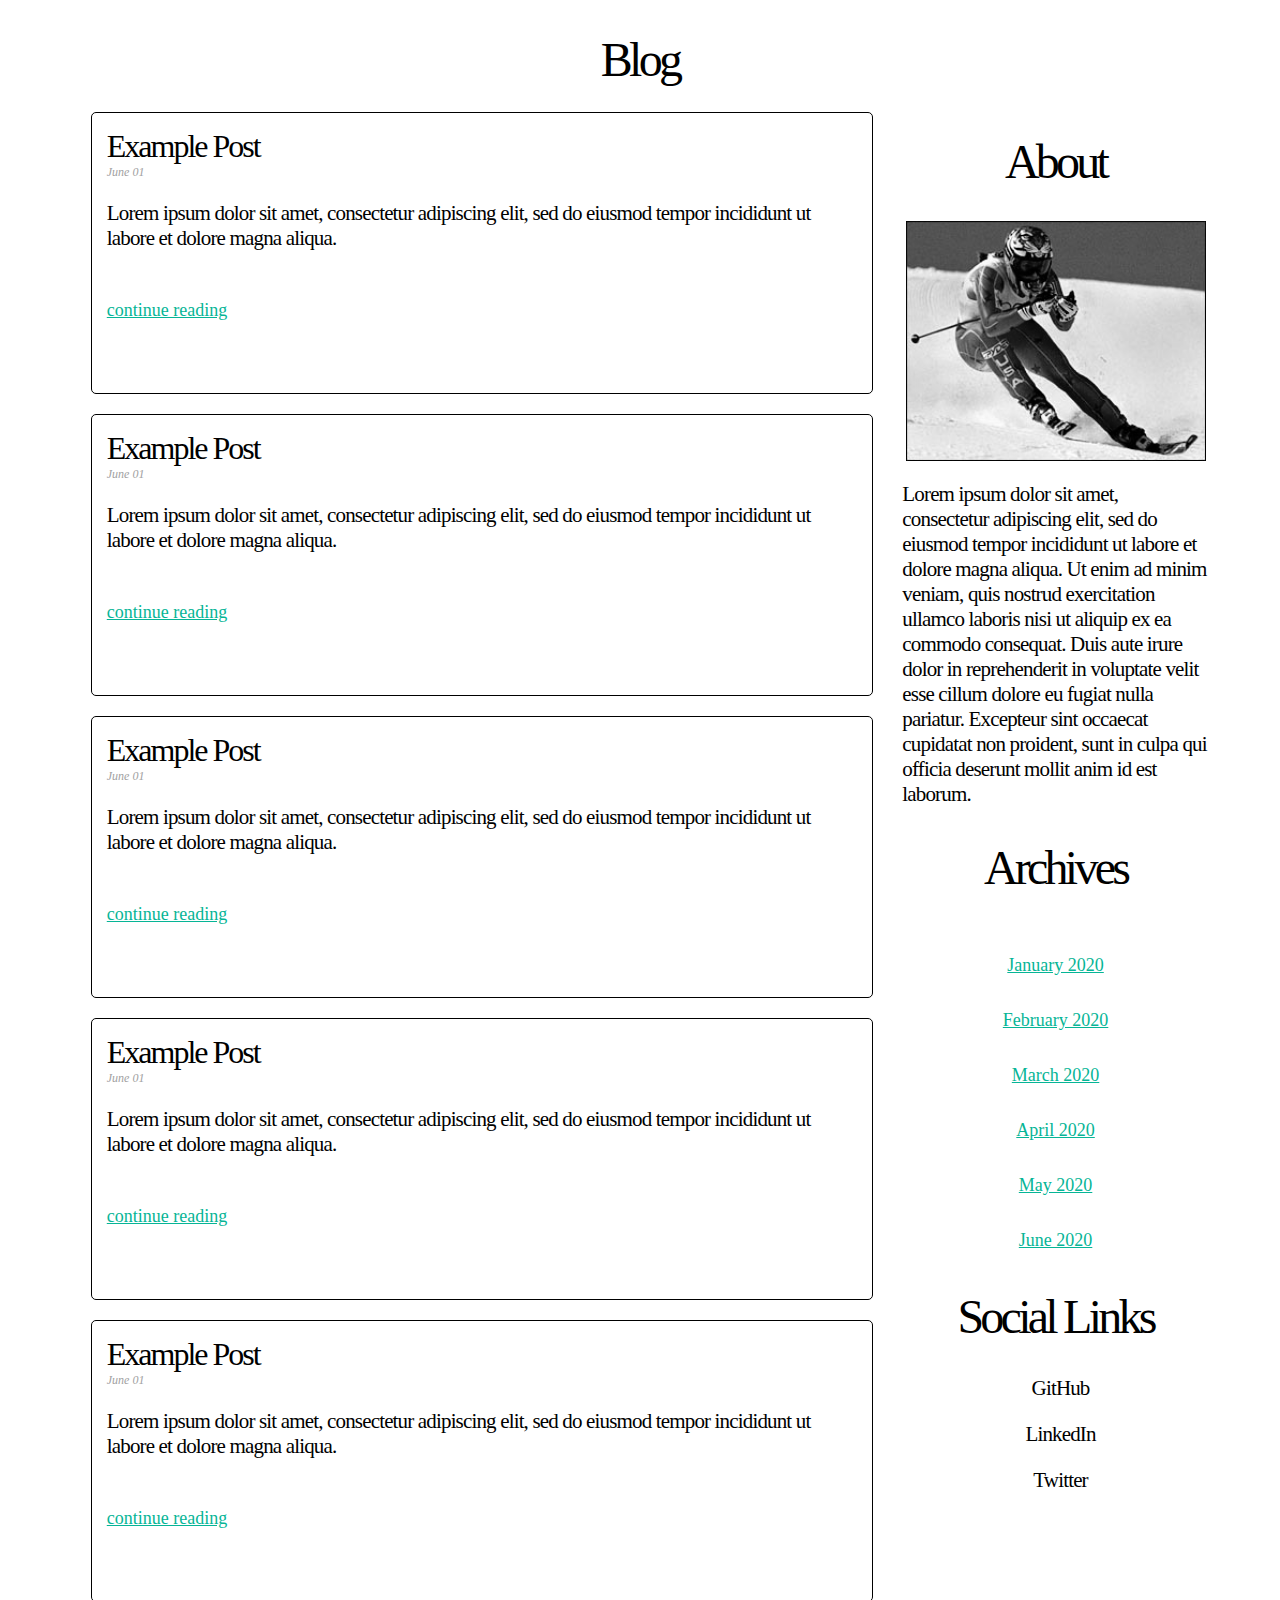
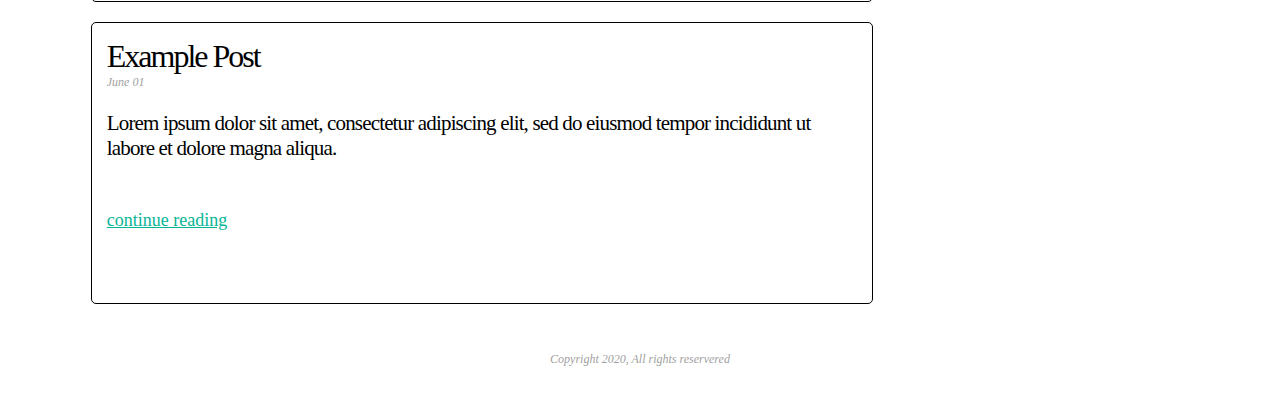
<file: index.html>
<!DOCTYPE html>
<html  lang="en">
    <head>
        <meta charset="utf-8"/>
        <title>Home</title>
        <meta
            content="width=device-width, initial-scale=1, maximum-scale=1"
            name="viewport"
        />
        <link rel="stylesheet" href="css/style.css"> 
    </head>

    <body>
    <h1>
        <div class="container box">
            <div class="header box">Blog</div>
            <div class="content box">
                <div class="post-container">
                    <header class="box-container"><h2>Example Post</h2>
                        <h3>June 01</h3>
                        <p>
                            Lorem ipsum dolor sit amet, consectetur adipiscing elit, sed do eiusmod tempor incididunt ut labore et dolore magna aliqua.
                        </p>
                        <div><a class="anchor box" href="post.html">continue reading</a></div>
                    </header>                
                </div>
                <div class="post-container">
                    <header class="box-container title"><h2>Example Post</h2>
                        <h3>June 01</h3>
                        <p>
                            Lorem ipsum dolor sit amet, consectetur adipiscing elit, sed do eiusmod tempor incididunt ut labore et dolore magna aliqua.
                        </p>
                        <div><a class="anchor box" href="post.html">continue reading</a></div>
                    </header>                
                </div>
                <div class="post-container">
                    <header class="box-container title"><h2>Example Post</h2>
                        <h3>June 01</h3>
                        <p>
                            Lorem ipsum dolor sit amet, consectetur adipiscing elit, sed do eiusmod tempor incididunt ut labore et dolore magna aliqua.
                        </p>
                        <div><a class="anchor box" href="post.html">continue reading</a></div>
                    </header>                
                </div>
                <div class="post-container">
                    <header class="box-container title"><h2>Example Post</h2>
                        <h3>June 01</h3>
                        <p>
                            Lorem ipsum dolor sit amet, consectetur adipiscing elit, sed do eiusmod tempor incididunt ut labore et dolore magna aliqua.
                        </p>
                        <div><a class="anchor box" href="post.html">continue reading</a></div>
                    </header>                
                </div>
                <div class="post-container">
                    <header class="box-container title"><h2>Example Post</h2>
                        <h3>June 01</h3>
                        <p>
                            Lorem ipsum dolor sit amet, consectetur adipiscing elit, sed do eiusmod tempor incididunt ut labore et dolore magna aliqua.
                        </p>
                        <div><a class="anchor box" href="post.html">continue reading</a></div>
                    </header>                
                </div>
                <div class="post-container">
                    <header class="box-container title"><h2>Example Post</h2>
                        <h3>June 01</h3>
                        <p>
                            Lorem ipsum dolor sit amet, consectetur adipiscing elit, sed do eiusmod tempor incididunt ut labore et dolore magna aliqua.
                        </p>
                        <div><a class="anchor box" href="post.html">continue reading</a></div>
                    </header>                
                </div>
            </div>
            <div class="sidebar box">
                <h1>About</h1>
                <div class="card">
                    <img src="static/PicaboStreet.jpg" alt="Avatar">
                </div>
                <p>
                    Lorem ipsum dolor sit amet, consectetur adipiscing elit, sed do eiusmod tempor incididunt ut labore et dolore magna aliqua. 
                    Ut enim ad minim veniam, quis nostrud exercitation ullamco laboris nisi ut aliquip ex ea commodo consequat. 
                    Duis aute irure dolor in reprehenderit in voluptate velit esse cillum dolore eu fugiat nulla pariatur. 
                    Excepteur sint occaecat cupidatat non proident, sunt in culpa qui officia deserunt mollit anim id est laborum.
                </p>
                <h1>Archives</h1>
                    <a href="post.html">January 2020</a></br>
                    <a href="post.html">February 2020</a></br>
                    <a href="post.html">March 2020</a></br>
                    <a href="post.html">April 2020</a></br>
                    <a href="post.html">May 2020</a></br>
                    <a href="post.html">June 2020</a>
                <h1>Social Links</h1>
                <p class="sidebar box">GitHub</p>
                <p class="sidebar box">LinkedIn</p>
                <p class="sidebar box">Twitter</p>
            </div>
            <footer class="footer box"><h3>Copyright 2020, All rights reservered</h3></footer>
        </div>
    </h1>
    </body>
</html>
</file>
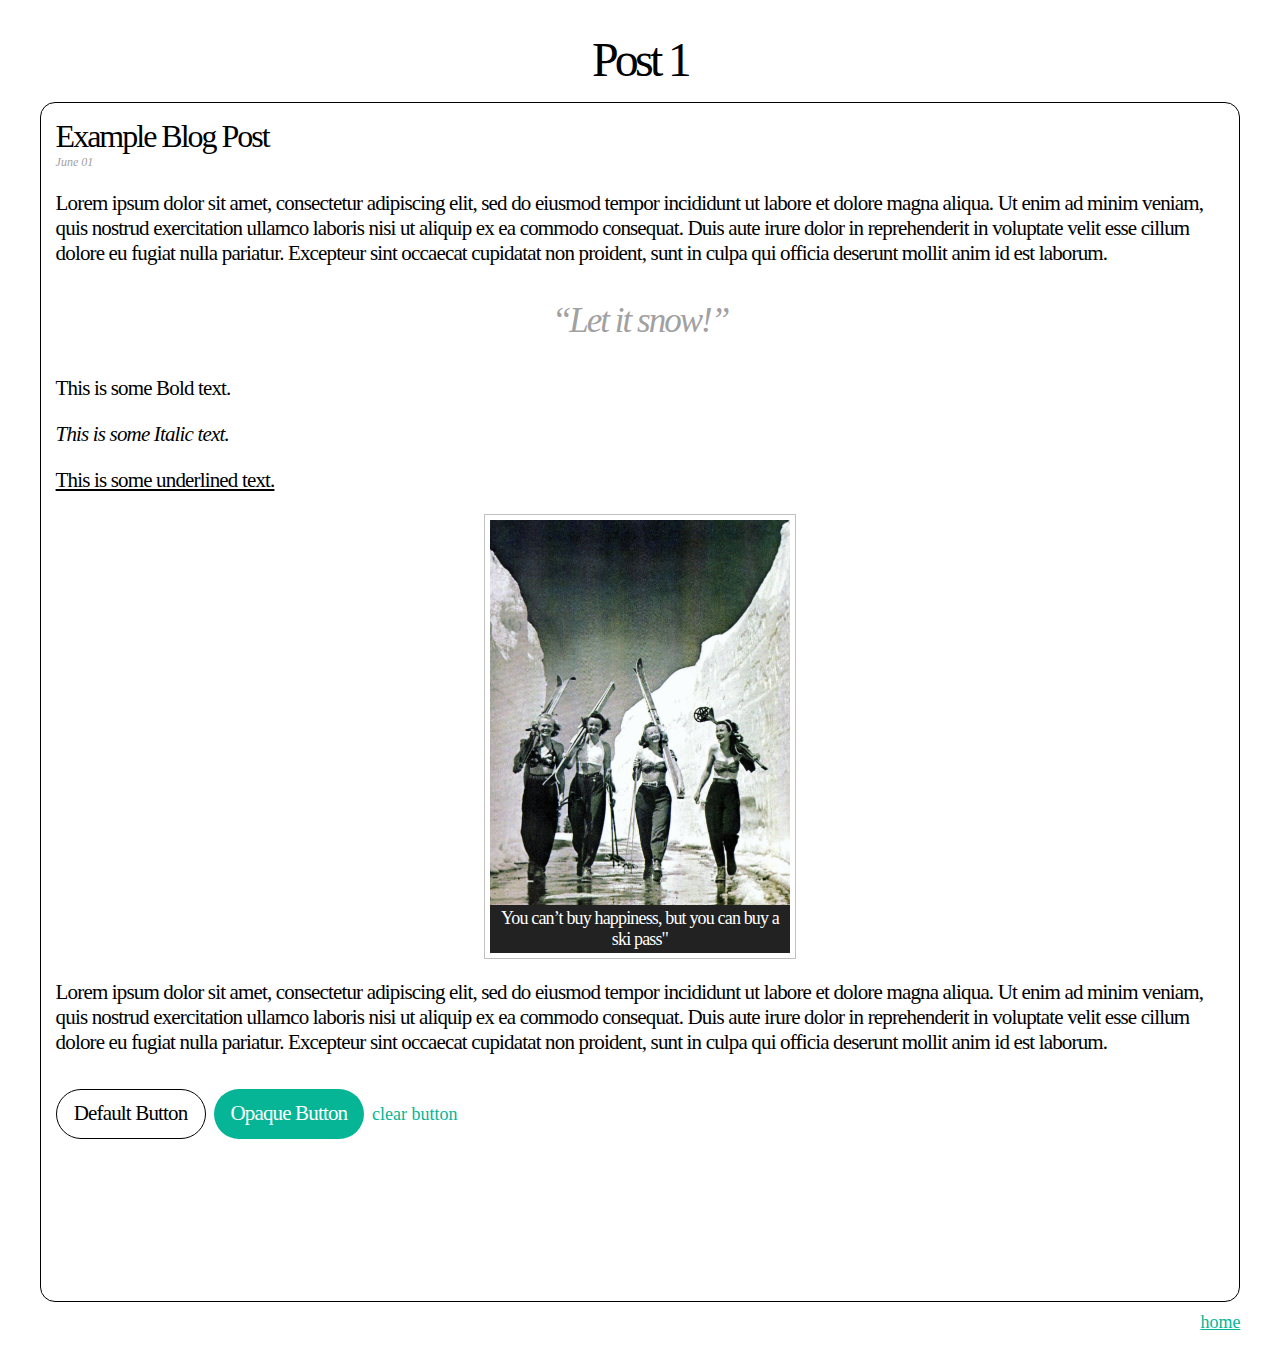
<file: post.html>
<!DOCTYPE html>
<html lang="en">
    <head>
        <meta charset="utf-8"/>
        <title>Post 1</title>
        <meta
            content="width=device-width, initial-scale=1, maximum-scale=1"
            name="viewport"
        />
        <link rel="stylesheet" href="css/post.css">
    </head>
    <body>
    <h1>
        <div class = "container">
            <header class="header box">Post 1</header>
            <div class="content box">
                <div class="title box"><h2>Example Blog Post</h2></div>
                <div class="box"><h3>June 01</h3></div>
                    <p>
                        Lorem ipsum dolor sit amet, consectetur adipiscing elit, sed do eiusmod tempor incididunt ut labore et dolore magna aliqua. 
                        Ut enim ad minim veniam, quis nostrud exercitation ullamco laboris nisi ut aliquip ex ea commodo consequat. 
                        Duis aute irure dolor in reprehenderit in voluptate velit esse cillum dolore eu fugiat nulla pariatur. 
                        Excepteur sint occaecat cupidatat non proident, sunt in culpa qui officia deserunt mollit anim id est laborum.
                    </p>
                    <blockquote class="italic">“Let it snow!”</blockquote>
                    <p class="bold">This is some Bold text.</p>
                    <p class="italic">This is some Italic text.</p>
                    <p class="underlined">This is some underlined text.</p>
                    <figure>
                        <img src="static/image.jpg" alt="Girls Gone Skiing">
                        <figcaption>You can’t buy happiness, but you can buy a ski pass"</figcaption>
                    </figure>
                    <p>
                        Lorem ipsum dolor sit amet, consectetur adipiscing elit, sed do eiusmod tempor incididunt ut labore et dolore magna aliqua. 
                        Ut enim ad minim veniam, quis nostrud exercitation ullamco laboris nisi ut aliquip ex ea commodo consequat. 
                        Duis aute irure dolor in reprehenderit in voluptate velit esse cillum dolore eu fugiat nulla pariatur. 
                        Excepteur sint occaecat cupidatat non proident, sunt in culpa qui officia deserunt mollit anim id est laborum.
                    </p>
                <button type="button">Default Button</button>
                <button type="button" class="opaque-button">Opaque Button</button>
                <a>clear button</a>
            </div>
            <a class="footer box" href="index.html">home</a>
        </div>
        </h1>
    </body>
</html>
</file>
<file: css/style.css>
@import "typography.css";
@import "attributes.css";

/* LAYOUT CLASSES */
/* Phone */
.container{
    grid-template-columns: 30px repeat(5,1fr);
    grid-template-rows: 70px 1800px 1350px 30px;
    grid-template-areas: 
    "hd hd hd hd hd hd"
    "main main main main main main"
    "sd sd sd sd sd sd"
    "ft ft ft ft ft ft";
}

.box-container{
    width: 350px;
    min-height: 250px;
}

/* Tablet */
@media (min-width:600px) and (max-width:900px){
    .container{
        grid-template-columns: 30px repeat(5,1fr);
        grid-template-rows: 70px 1800px 1250px 30px;
        grid-template-areas: 
        "hd hd hd hd hd hd"
        "main main main main main main"
        "sd sd sd sd sd sd"
        "ft ft ft ft ft ft";
    }
    
    .box-container{
        width: 750px;
    }
}

/* Desktop */
@media (min-width:901px){
    .container{
        grid-template-columns: 30px repeat(7,1fr);
        grid-template-rows: 70px 1850px 30px;;
        grid-template-areas: 
        "hd hd hd hd hd hd hd hd"
        "main main main main main main sd sd"
        "ft ft ft ft ft ft ft ft";
    }

    .box-container{
        width: 750px;
    }
}

/* .box{
    border: 1px solid red;
} */

.container{
    display: grid;
    width: 90%;
    margin: auto;
}

.post-container{
    display: flex;
    flex-direction: row;
    justify-content: center;
    align-items: center;
    padding: 10px;
}

.box-container{
    margin: auto;
    padding: 15px;
    border: 1px solid black;
    border-radius: 5px;
    max-height: 200px;
}

.header{
    grid-area:hd;
    text-align: center;
}

.content{
    grid-area: main;
} 

.sidebar{
    grid-area: sd;
    text-align: center;
    padding-left: 10px;
}

.footer{
    grid-area: ft;
    text-align: center;
}
</file>
<file: css/post.css>
@import "typography.css";
@import "attributes.css";

/* LAYOUT CLASSES */
/* Phone */
.container{
    grid-template-rows: 70px 1700px 1fr;
}

/* Tablet */
@media (min-width:600px) and (max-width:900px){
    .container{
        grid-template-rows: 70px 1500px 1fr;
    }
}

/* Desktop */
@media (min-width:901px){
    .container{
        grid-template-rows: 70px 1200px 1fr;
    }
}

.box{
    /* border: 1px solid red; */
}

.container{
    display: grid;
    width: 95%;
    margin: auto;
    grid-template-columns: repeat(8,1fr);
    grid-template-areas: 
    "hd hd hd hd hd hd hd hd"
    "main main main main main main main main"
    "ft ft ft ft ft ft ft ft";
}

.header{
    grid-area:hd;
    text-align: center;
}

.content{
    grid-area: main;
    border: 1px solid black;
    border-radius: 15px;
    padding: 15px;
}

.footer{
    grid-area: ft;
    text-align: right;
}
</file>
